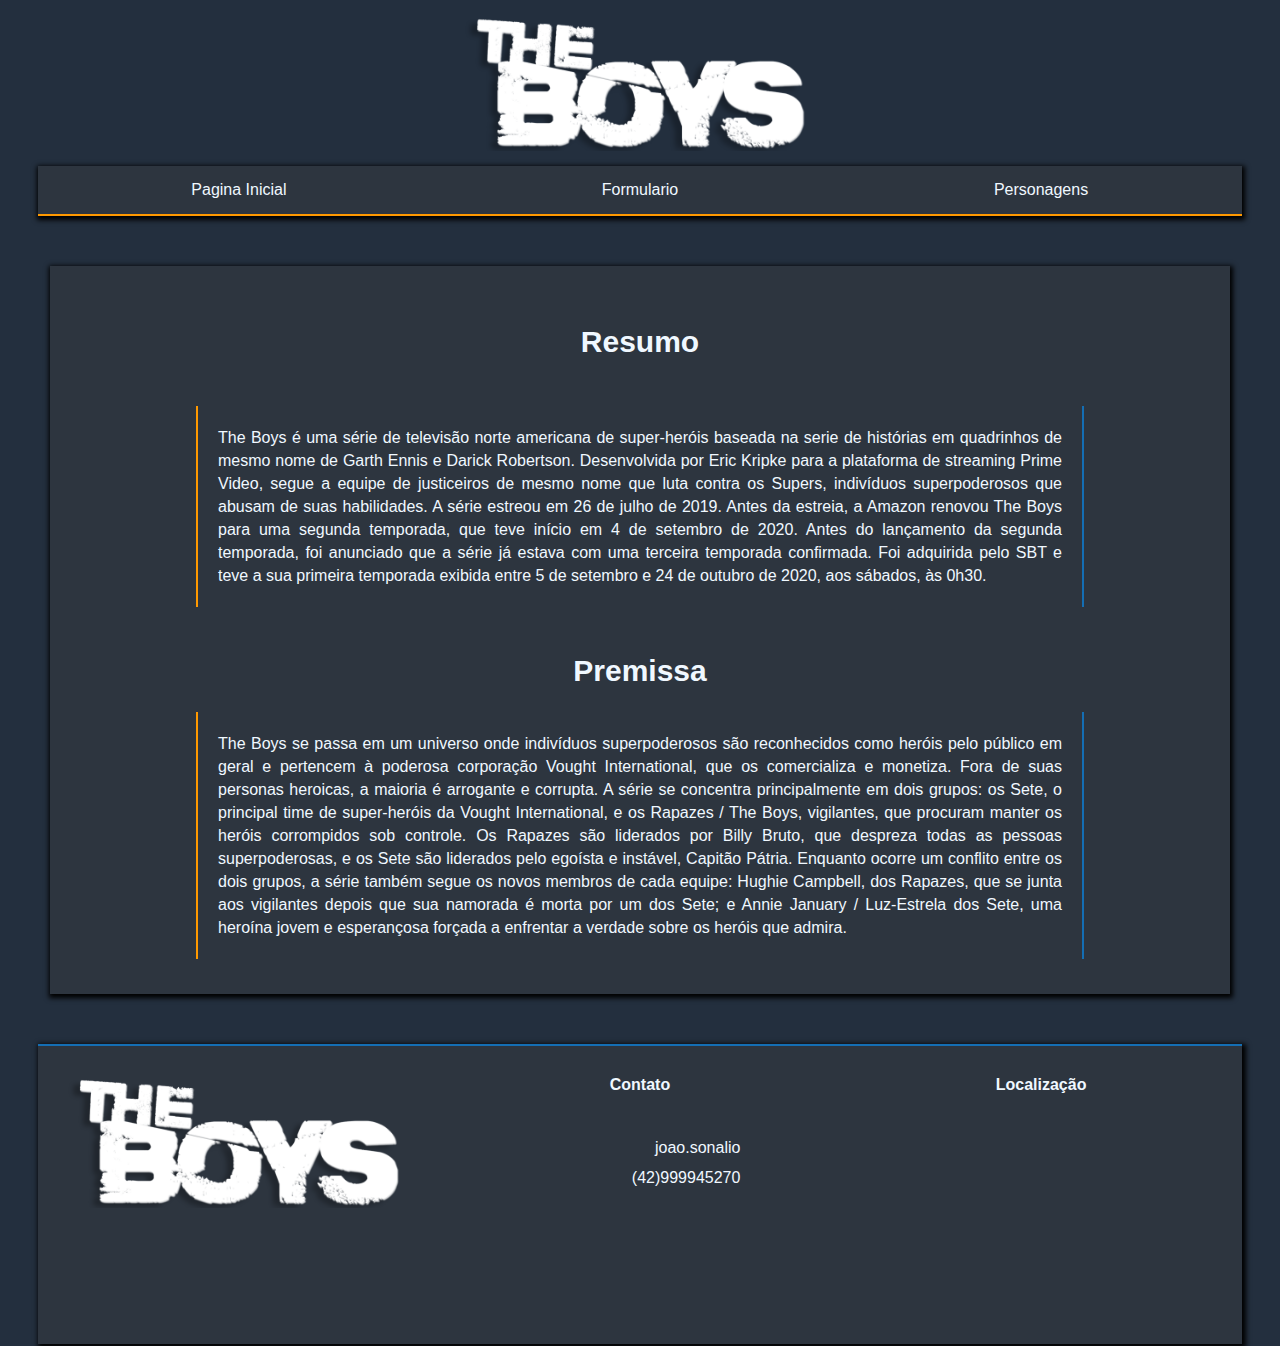
<file: index.html>
<!DOCTYPE html>
<html lang="en, pt-br">

<head>
    <meta name="description" content="Site The Boys">
    <meta name="keywords" content="The Boys, Trabalho">
    <meta charset="UTF-8">
    <meta name="viewport" content="width=device-width, initial-scale=1.0">
    <link rel="stylesheet" href="https://cdnjs.cloudflare.com/ajax/libs/font-awesome/6.6.0/css/all.min.css"
        integrity="sha512-Kc323vGBEqzTmouAECnVceyQqyqdsSiqLQISBL29aUW4U/M7pSPA/gEUZQqv1cwx4OnYxTxve5UMg5GT6L4JJg=="
        crossorigin="anonymous" referrerpolicy="no-referrer">
    <link rel="stylesheet" href="assets/css/CabecalhoRodape.css">
    <link rel="stylesheet" href="assets/css/PaginaInicial.css">
    <title>Pagina Inicial</title>
</head>

<body>

    <!-- --------------------------Cabeçalho-------------------------- -->
    <header>
        <img src="assets/img/logo_white.png" alt="LogoTheBoys" class="LogoSite">

        <nav>
            <div class="w33"><a href="index.html">Pagina Inicial</a></div>
            <div class="w33"><a href="Formulario.html">Formulario</a></div>
            <div class="w33"><a href="Personagens.html">Personagens</a></div>
        </nav>
        <div class="mobile">
            <a href="" class="fa-solid fa-bars"></a>
        </div>
    </header>
    <!-- --------------------------Cabeçalho-------------------------- -->

    <main>

        <section>

            <article class="conteudo">
               
                <h1 class="titulo">
                    Resumo
                </h1>
                <p class="conteudo">
                The Boys é uma série de televisão norte americana de super-heróis baseada na serie de histórias em quadrinhos de mesmo nome de Garth Ennis e Darick Robertson. Desenvolvida por Eric Kripke para a plataforma de streaming Prime Video, segue a equipe de justiceiros de mesmo nome que luta contra os Supers, indivíduos superpoderosos que abusam de suas habilidades.
                A série estreou em 26 de julho de 2019. Antes da estreia, a Amazon renovou The Boys para uma segunda temporada, que teve início em 4 de setembro de 2020. Antes do lançamento da segunda temporada, foi anunciado que a série já estava com uma terceira temporada confirmada.
                Foi adquirida pelo SBT e teve a sua primeira temporada exibida entre 5 de setembro e 24 de outubro de 2020, aos sábados, às 0h30.
                </p>

                <h1 class="titulo">
                    Premissa
                </h1>
                <p class="conteudo">
                The Boys se passa em um universo onde indivíduos superpoderosos são reconhecidos como heróis pelo público em geral e pertencem à poderosa corporação Vought International, que os comercializa e monetiza. Fora de suas personas heroicas, a maioria é arrogante e corrupta. A série se concentra principalmente em dois grupos: os Sete, o principal time de super-heróis da Vought International, e os Rapazes / The Boys, vigilantes, que procuram manter os heróis corrompidos sob controle.
                Os Rapazes são liderados por Billy Bruto, que despreza todas as pessoas superpoderosas, e os Sete são liderados pelo egoísta e instável, Capitão Pátria. Enquanto ocorre um conflito entre os dois grupos, a série também segue os novos membros de cada equipe: Hughie Campbell, dos Rapazes, que se junta aos vigilantes depois que sua namorada é morta por um dos Sete; e Annie January / Luz-Estrela dos Sete, uma heroína jovem e esperançosa forçada a enfrentar a verdade sobre os heróis que admira.
                </p>  
    
            </article>
            
    
        </section>

    </main>

    <!-- --------------------------Rodapé-------------------------- -->
    <footer>

        <div class="rodape">
            <div class="w33">
                <img class="LogoRodape" src="assets/img/logo_white.png" alt="LogoTheBoys">
            </div>
    
            <div class="w33">
                <h4>Contato</h4>
                <table>
                    <tbody>
                        <tr>
                            <td><a href="https://www.instagram.com/joao.sonalio/" target="_blank"><i class="fa-brands fa-instagram"></i></a>
                            </td>
                            <td>joao.sonalio</td>
                        </tr>
                        <tr>
                            <td><a
                                    href="https://api.whatsapp.com/send/?phone=42999945270&text&type=phone_number&app_absent=0" target="_blank"><i
                                        class="fa-brands fa-whatsapp"></i></a></td>
                            <td>(42)999945270</td>
                        </tr>
                    </tbody>
    
                </table>
            </div>
    
            <div class="w33">
                <h4>Localização</h4>
                <iframe
                    src="https://www.google.com/maps/embed?pb=!1m18!1m12!1m3!1d3443.843861908598!2d-51.05014303612233!3d-26.227693068539793!2m3!1f0!2f0!3f0!3m2!1i1024!2i768!4f13.1!3m3!1m2!1s0x94e6602a2f792417%3A0x260a3f120bc90789!2sIFPR%20-%20Campus%20Uni%C3%A3o%20da%20Vit%C3%B3ria!5e0!3m2!1spt-BR!2sbr!4v1725923121642!5m2!1spt-BR!2sbr"
                    width="600" height="450" style="border:0;" allowfullscreen="" loading="lazy"
                    referrerpolicy="no-referrer-when-downgrade"></iframe>
            </div>
        </div>

    </footer>

    <!-- --------------------------Rodapé-------------------------- -->
</body>

</html>
</file>
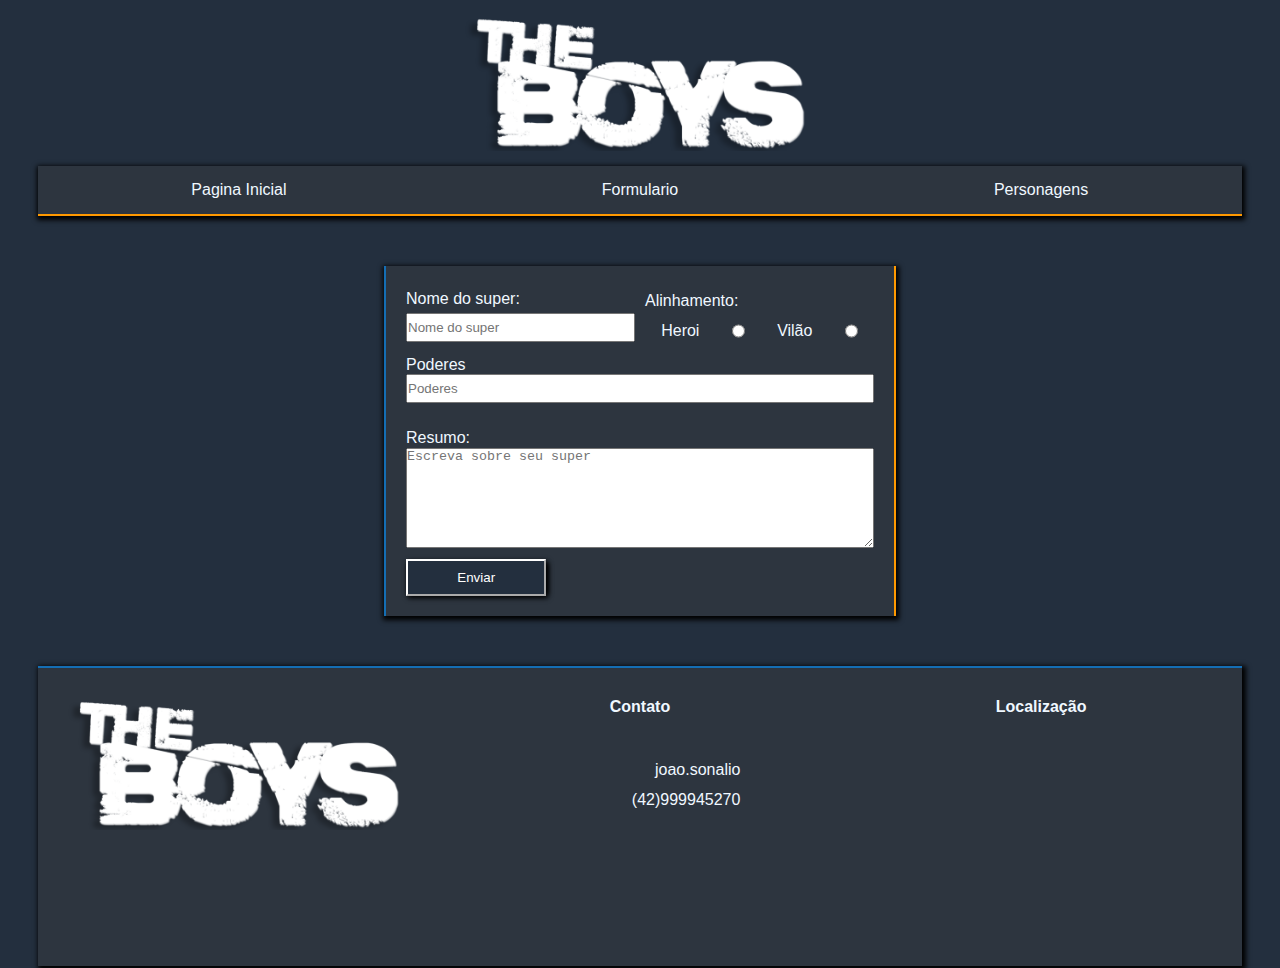
<file: Formulario.html>
<!DOCTYPE html>
<html lang="en">

<head>
    <meta charset="UTF-8">
    <meta name="description" content="Monte seu personagem">
    <meta name="keywords" content="Formulario, Monte seu personagem">
    <meta name="viewport" content="width=device-width, initial-scale=1.0">
    <link rel="stylesheet" href="https://cdnjs.cloudflare.com/ajax/libs/font-awesome/6.6.0/css/all.min.css"
        integrity="sha512-Kc323vGBEqzTmouAECnVceyQqyqdsSiqLQISBL29aUW4U/M7pSPA/gEUZQqv1cwx4OnYxTxve5UMg5GT6L4JJg=="
        crossorigin="anonymous" referrerpolicy="no-referrer">
    <link rel="stylesheet" href="assets/css/CabecalhoRodape.css">
    <link rel="stylesheet" href="assets/css/Formulario.css">
    <title>Monte seu personagem</title>
</head>

<body>

    <!-- --------------------------Cabeçalho-------------------------- -->
    <header>
        <img src="assets/img/logo_white.png" alt="LogoTheBoys" class="LogoSite">

        <nav>
            <div class="w33"><a href="index.html">Pagina Inicial</a></div>
            <div class="w33"><a href="Formulario.html">Formulario</a></div>
            <div class="w33"><a href="Personagens.html">Personagens</a></div>
        </nav>
        <div class="mobile">
            <a href="" class="fa-solid fa-bars"></a>
        </div>
    </header>
    <!-- --------------------------Cabeçalho-------------------------- -->

    <main>

        <!-- --------------------------Formulario-------------------------- -->

        <div class="formulario">
            <form>

                <div class="item Nome">
                    <label for="name">Nome do super:</label>
                    <input type="text" id="name" name="name" placeholder="Nome do super">
                </div>
                <div class="item Radio">
                    <label for="name">Alinhamento:</label>

                    <div class="BotaoRadio">
                        <label  for="alignment">Heroi</label>
                        <input type="radio" id="alignment"  name="alignment" value="Herói">
                    
                        <label for="alignment">Vilão</label>
                        <input type="radio" id="alignment" name="alignment" value="Vilão">
                    </div>

                </div>

                <div class="Poderes">
                    <label for="Poderes">Poderes</label>
                    <input type="text" name="Poderes" id="poderes" class="Poderes" placeholder="Poderes">
                </div>
                <div class="item Resumo">
                    <label for="abstract">Resumo:</label>
                    <textarea name="Resumo" id="Resumo" placeholder="Escreva sobre seu super"></textarea>
                </div>
                <div class="item Botao">
                    <input type="button" value="Criar" id="button">
                </div>

                <input type="button" class="Botao" value="Enviar">

            </form>
        </div>

        <!-- --------------------------Formulario-------------------------- -->

    </main>



    <!-- --------------------------Rodapé-------------------------- -->
    <footer>

        <div class="rodape">
            <div class="w33">
                <img class="LogoRodape" src="assets/img/logo_white.png" alt="LogoTheBoys">
            </div>

            <div class="w33">
                <h4>Contato</h4>
                <table>
                    <tbody>
                        <tr>
                            <td><a href="https://www.instagram.com/joao.sonalio/" target="_blank"><i
                                        class="fa-brands fa-instagram"></i></a>
                            </td>
                            <td>joao.sonalio</td>
                        </tr>
                        <tr>
                            <td><a href="https://api.whatsapp.com/send/?phone=42999945270&text&type=phone_number&app_absent=0"
                                    target="_blank"><i class="fa-brands fa-whatsapp"></i></a></td>
                            <td>(42)999945270</td>
                        </tr>
                    </tbody>

                </table>
            </div>

            <div class="w33">
                <h4>Localização</h4>
                <iframe
                    src="https://www.google.com/maps/embed?pb=!1m18!1m12!1m3!1d3443.843861908598!2d-51.05014303612233!3d-26.227693068539793!2m3!1f0!2f0!3f0!3m2!1i1024!2i768!4f13.1!3m3!1m2!1s0x94e6602a2f792417%3A0x260a3f120bc90789!2sIFPR%20-%20Campus%20Uni%C3%A3o%20da%20Vit%C3%B3ria!5e0!3m2!1spt-BR!2sbr!4v1725923121642!5m2!1spt-BR!2sbr"
                    width="600" height="450" style="border:0;" allowfullscreen="" loading="lazy"
                    referrerpolicy="no-referrer-when-downgrade"></iframe>
            </div>
        </div>

    </footer>

    <!-- --------------------------Rodapé-------------------------- -->


</body>

</html>
</file>
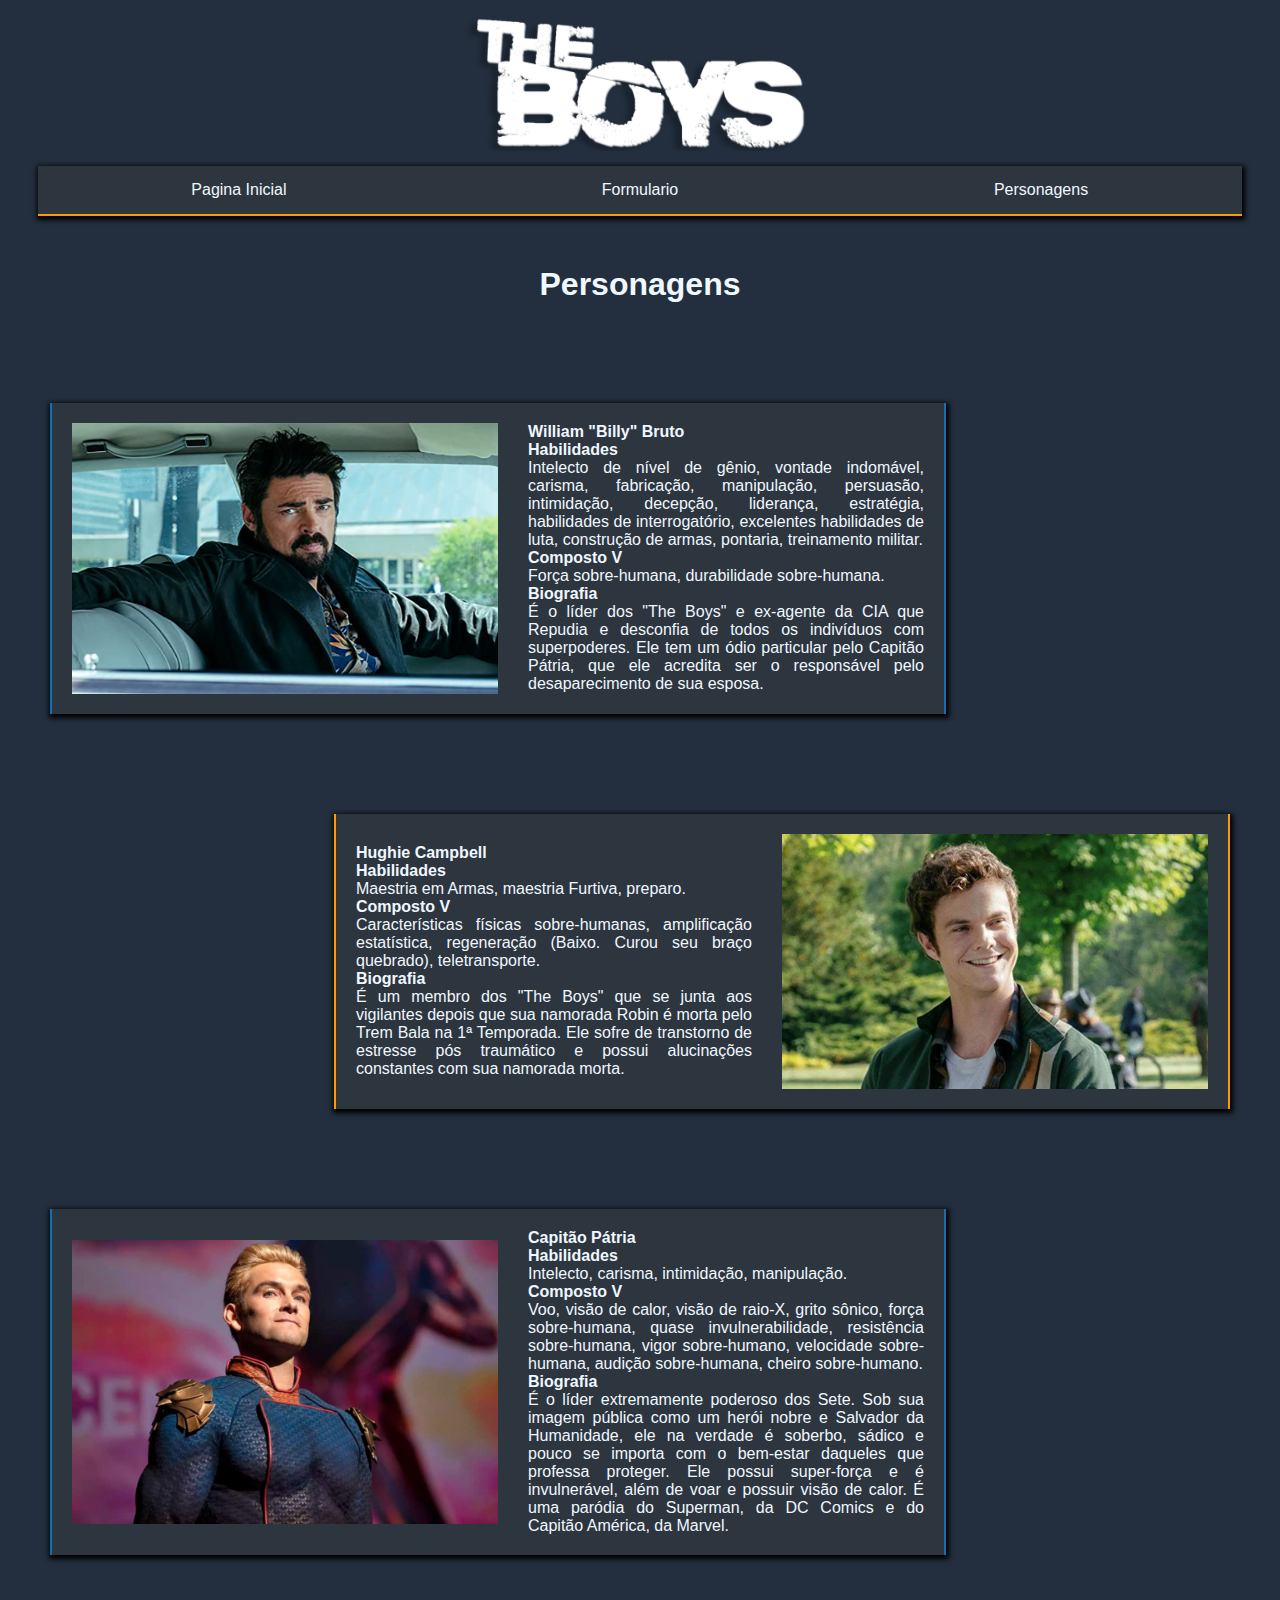
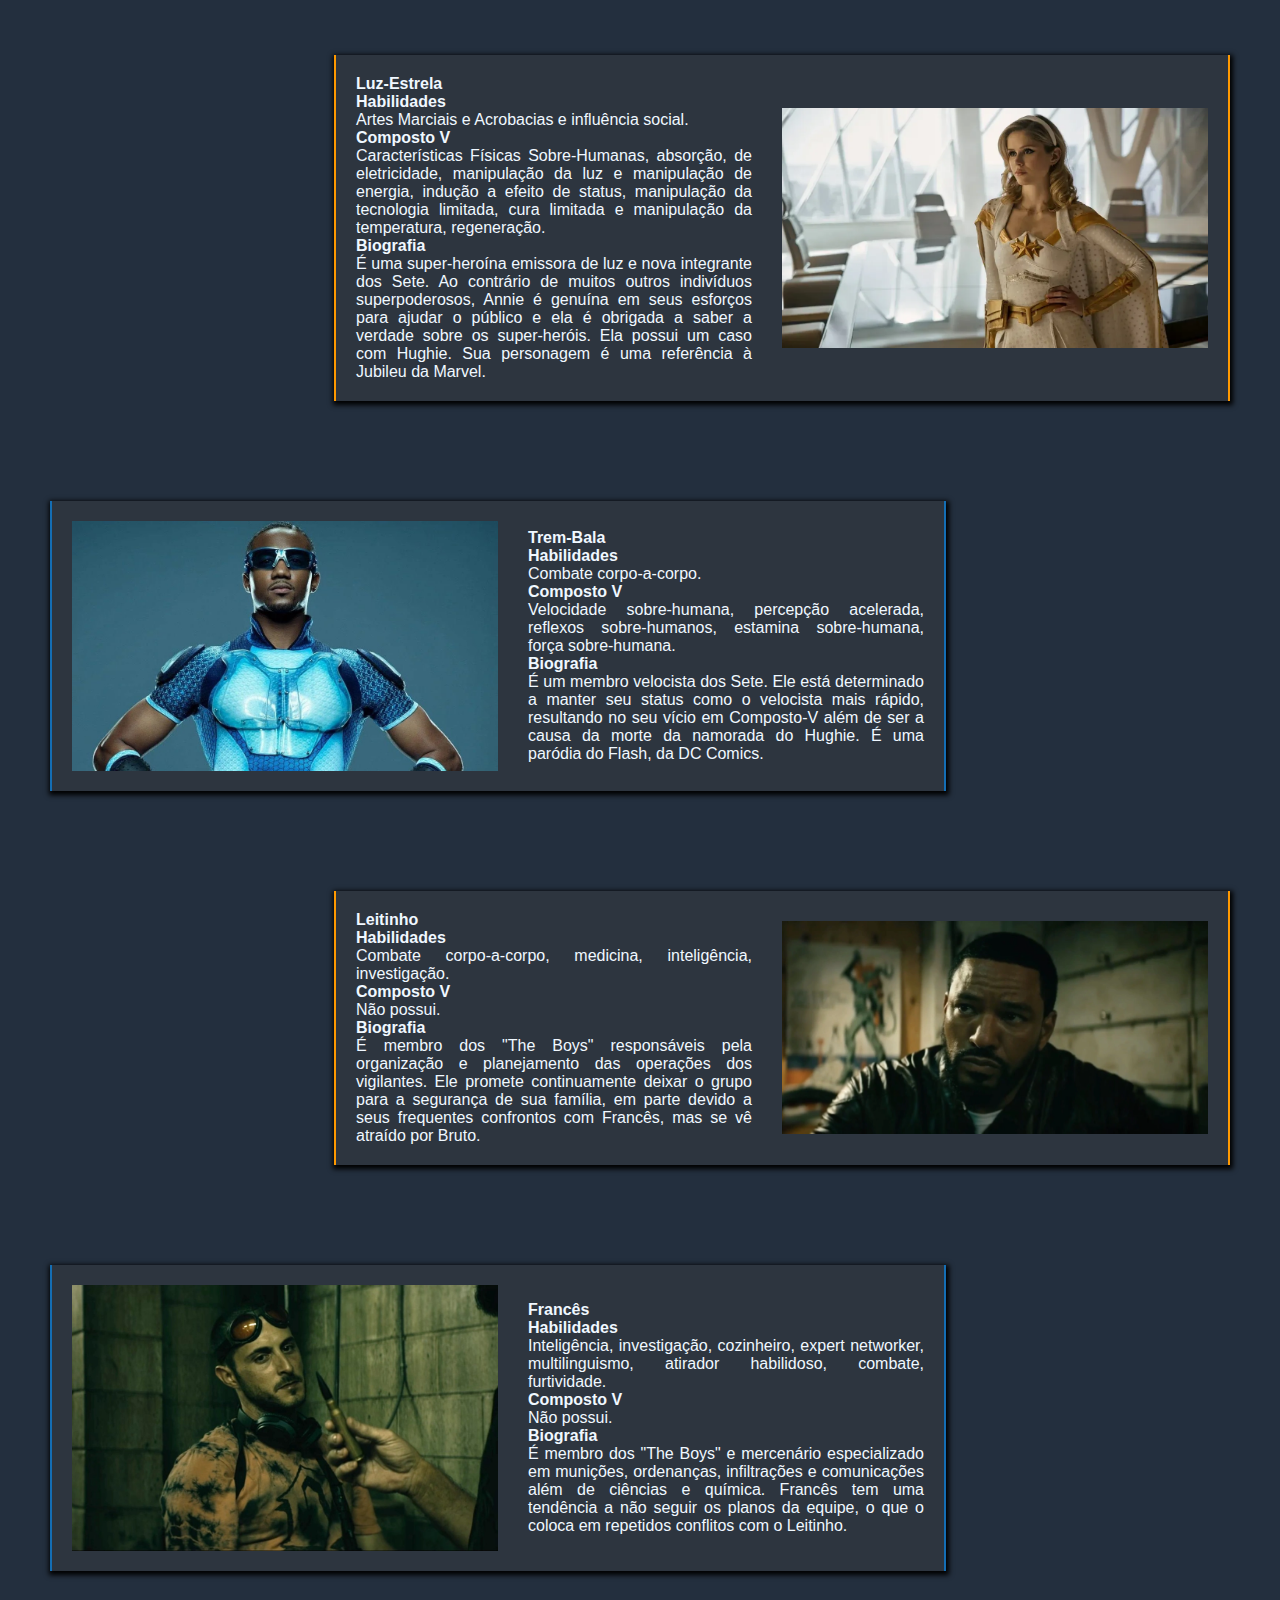
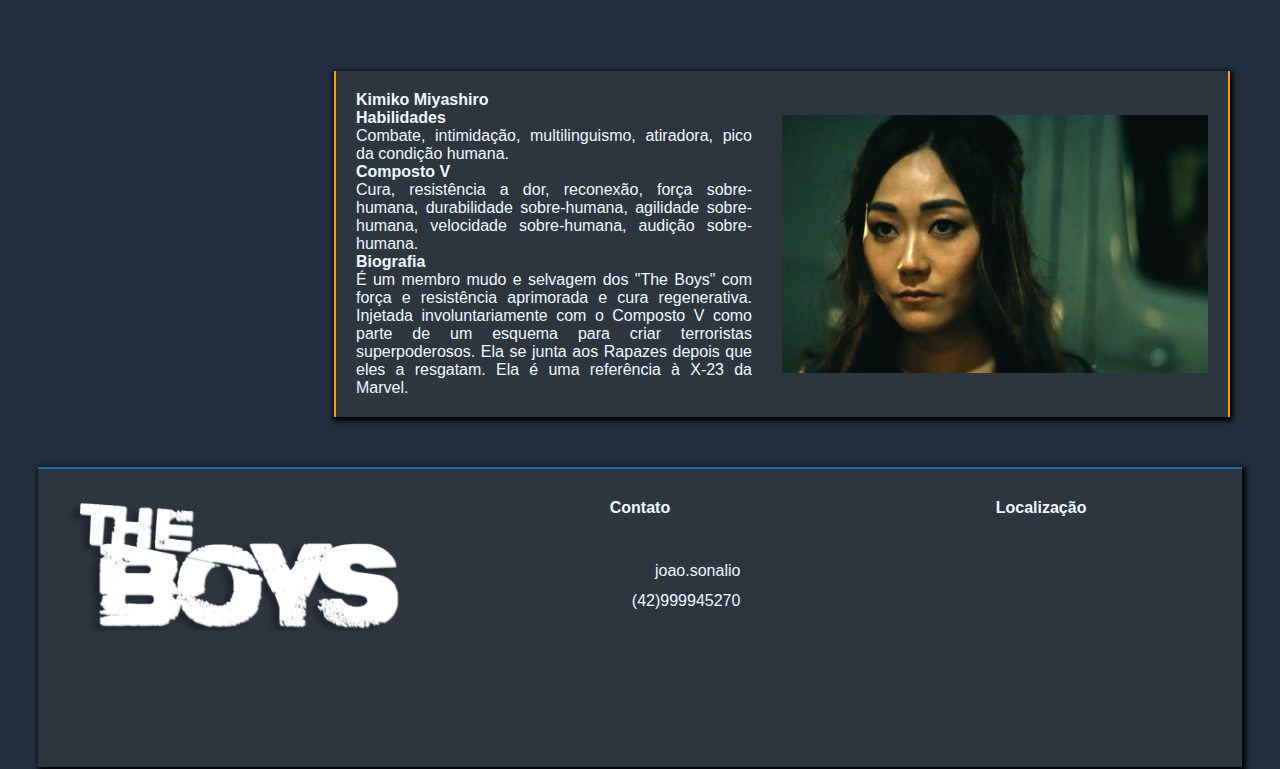
<file: Personagens.html>
<!DOCTYPE html>
<html lang="en">

<head>
    <meta name="description" content="Site The Boys">
    <meta name="keywords" content="The Boys,Personagens">
    <meta charset="UTF-8">
    <meta name="viewport" content="width=device-width, initial-scale=1.0">
    <link rel="stylesheet" href="https://cdnjs.cloudflare.com/ajax/libs/font-awesome/6.6.0/css/all.min.css"
        integrity="sha512-Kc323vGBEqzTmouAECnVceyQqyqdsSiqLQISBL29aUW4U/M7pSPA/gEUZQqv1cwx4OnYxTxve5UMg5GT6L4JJg=="
        crossorigin="anonymous" referrerpolicy="no-referrer">
    <link rel="stylesheet" href="assets/css/CabecalhoRodape.css">
    <link rel="stylesheet" href="assets/css/Personagens.css">
    <title>Personagens</title>
</head>

<body>

    <!-- --------------------------Cabeçalho-------------------------- -->
    <header>
        <img src="assets/img/logo_white.png" alt="LogoTheBoys" class="LogoSite">

        <nav>
            <div class="w33"><a href="index.html">Pagina Inicial</a></div>
            <div class="w33"><a href="Formulario.html">Formulario</a></div>
            <div class="w33"><a href="Personagens.html">Personagens</a></div>
        </nav>
        <div class="mobile">
            <a href="" class="fa-solid fa-bars"></a>
        </div>
    </header>
    <!-- --------------------------Cabeçalho-------------------------- -->

    <main>

        <h1>Personagens</h1>


        <div class="esquerda">
            <img class="imagemPersonagem" src="assets/img/butcher.jpg" alt="Billy Bruto">
            <div class="conteudo">
                <h4>William "Billy" Bruto</h4>
                <h4>Habilidades</h4>
                <p> Intelecto de nível de gênio, vontade indomável, carisma, fabricação, manipulação, persuasão,
                    intimidação, decepção, liderança, estratégia, habilidades de interrogatório, excelentes habilidades
                    de
                    luta, construção de armas, pontaria, treinamento militar.</p>
                <h4>Composto V</h4>
                <p>Força sobre-humana, durabilidade sobre-humana.</p>
                <h4>Biografia</h4>
                <p>É o líder dos "The Boys" e ex-agente da CIA que Repudia e desconfia de todos os indivíduos com
                    superpoderes.
                    Ele tem um ódio particular pelo Capitão Pátria, que ele acredita ser o responsável pelo
                    desaparecimento
                    de sua esposa.</p>
            </div>

        </div>

        <div class="direita">
            
            <div class="conteudo">
                <h4>Hughie Campbell</h4>
                <h4>Habilidades</h4>
                <p> Maestria em Armas, maestria Furtiva, preparo.</p>
                <h4>Composto V</h4>
                <p>Características físicas sobre-humanas, amplificação estatística, regeneração (Baixo. Curou seu braço
                    quebrado), teletransporte.</p>
                <h4>Biografia</h4>
                <p>É um membro dos "The Boys" que se junta aos vigilantes depois que sua namorada Robin é morta pelo Trem
                    Bala na 1ª Temporada. Ele sofre de transtorno de estresse pós traumático e possui alucinações
                    constantes com sua namorada morta.</p>
            </div>
            <img class="imagemPersonagem" src="assets/img/hughie.jpg" alt="Hughie Campbell">

        </div>

        <div class="esquerda">
            <img class="imagemPersonagem" src="assets/img/capitao.jpg" alt="Capitão Pátria">
            <div class="conteudo">
                <h4>Capitão Pátria</h4>
                <h4>Habilidades</h4>
                <p> Intelecto, carisma, intimidação, manipulação.</p>
                <h4>Composto V</h4>
                <p>Voo, visão de calor, visão de raio-X, grito sônico, força sobre-humana, quase
                    invulnerabilidade, resistência sobre-humana, vigor sobre-humano, velocidade sobre-humana,
                    audição sobre-humana, cheiro sobre-humano.</p>
                <h4>Biografia</h4>
                <p>É o líder extremamente poderoso dos Sete. Sob sua imagem pública como um herói nobre e
                    Salvador da Humanidade, ele na verdade é soberbo, sádico e pouco se importa com o bem-estar
                    daqueles que professa proteger. Ele possui super-força e é invulnerável, além de voar e
                    possuir visão de calor. É uma paródia do Superman, da DC Comics e do Capitão América, da
                    Marvel.</p>
            </div>
        </div>

        <div class="direita">

            <div class="conteudo">
                <h4>Luz-Estrela</h4>
                <h4>Habilidades</h4>
                <p> Artes Marciais e Acrobacias e influência social.</p>
                <h4>Composto V</h4>
                <p>Características Físicas Sobre-Humanas, absorção, de eletricidade, manipulação da luz e manipulação de
                    energia, indução a efeito de status, manipulação da tecnologia limitada, cura limitada e manipulação
                    da temperatura, regeneração.</p>
                <h4>Biografia</h4>
                <p>É uma super-heroína emissora de luz e nova integrante dos Sete. Ao contrário de muitos outros
                    indivíduos superpoderosos, Annie é genuína em seus esforços para ajudar o público e ela é obrigada a
                    saber a verdade sobre os super-heróis. Ela possui um caso com Hughie. Sua personagem é uma
                    referência à Jubileu da Marvel.</p>
            </div>
            <img class="imagemPersonagem" src="assets/img/luz.webp" alt="Luz-Estrela">
        </div>

        <div class="esquerda">
            <img class="imagemPersonagem" src="assets/img/trem.jpg" alt="Trem Bala">
        <div class="conteudo">
            <h4>Trem-Bala</h4>
            <h4>Habilidades</h4>
            <p> Combate corpo-a-corpo.</p>
            <h4>Composto V</h4>
            <p>Velocidade sobre-humana, percepção acelerada, reflexos sobre-humanos, estamina sobre-humana, força
                sobre-humana.</p>
            <h4>Biografia</h4>
            <p>É um membro velocista dos Sete. Ele está determinado a manter seu status como o velocista mais rápido,
                resultando no seu vício em Composto-V além de ser a causa da morte da namorada do Hughie. É uma paródia
                do Flash, da DC Comics.</p>
        </div>

        </div>

        <div class="direita">

            <div class="conteudo">
                <h4>Leitinho</h4>
                <h4>Habilidades</h4>
                <p> Combate corpo-a-corpo, medicina, inteligência, investigação.</p>
                <h4>Composto V</h4>
                <p> Não possui.</p>
                <h4>Biografia</h4>
                <p>É membro dos "The Boys" responsáveis pela organização e planejamento das operações dos vigilantes.
                    Ele
                    promete continuamente deixar o grupo para a segurança de sua família, em parte devido a seus
                    frequentes confrontos com Francês, mas se vê atraído por Bruto.</p>
            </div>
            <img class="imagemPersonagem" src="assets/img/leitinho.webp" alt="Leitinho">
        </div>

        <div class="esquerda">
            <img class="imagemPersonagem" src="assets/img/frenchie.jpg" alt="Francês">
            <div class="conteudo">
                <h4>Francês</h4>
                <h4>Habilidades</h4>
                <p> Inteligência, investigação, cozinheiro, expert networker, multilinguismo, atirador habilidoso,
                    combate, furtividade.</p>
                <h4>Composto V</h4>
                <p> Não possui.</p>
                <h4>Biografia</h4>
                <p>É membro dos "The Boys" e mercenário especializado em munições, ordenanças, infiltrações e comunicações
                    além de ciências e química. Francês tem uma tendência a não seguir os planos da equipe, o que o
                    coloca em repetidos conflitos com o Leitinho.</p>
            </div>
        </div>

        <div class="direita">

            <div class="conteudo">
                <h4>Kimiko Miyashiro</h4>
                <h4>Habilidades</h4>
                <p>Combate, intimidação, multilinguismo, atiradora, pico da condição humana.</p>
                <h4>Composto V</h4>
                <p>Cura, resistência a dor, reconexão, força sobre-humana, durabilidade sobre-humana, agilidade
                    sobre-humana, velocidade sobre-humana, audição sobre-humana.</p>
                <h4>Biografia</h4>
                <p>É um membro mudo e selvagem dos "The Boys" com força e resistência aprimorada e cura regenerativa.
                    Injetada involuntariamente com o Composto V como parte de um esquema para criar terroristas
                    superpoderosos. Ela se junta aos Rapazes depois que eles a resgatam. Ela é uma referência à X-23 da
                    Marvel.</p>
            </div>
            <img class="imagemPersonagem" src="assets/img/kimiko.jpg" alt="Kimiko">
        </div>
        
    </main>


    <!-- --------------------------Rodapé-------------------------- -->
    <footer>

        <div class="rodape">
            <div class="w33">
                <img class="LogoRodape" src="assets/img/logo_white.png" alt="LogoTheBoys">
            </div>

            <div class="w33">
                <h4>Contato</h4>
                <table>
                    <tbody>
                        <tr>
                            <td><a href="https://www.instagram.com/joao.sonalio/" target="_blank"><i
                                        class="fa-brands fa-instagram"></i></a>
                            </td>
                            <td>joao.sonalio</td>
                        </tr>
                        <tr>
                            <td><a href="https://api.whatsapp.com/send/?phone=42999945270&text&type=phone_number&app_absent=0"
                                    target="_blank"><i class="fa-brands fa-whatsapp"></i></a></td>
                            <td>(42)999945270</td>
                        </tr>
                    </tbody>

                </table>
            </div>

            <div class="w33">
                <h4>Localização</h4>
                <iframe
                    src="https://www.google.com/maps/embed?pb=!1m18!1m12!1m3!1d3443.843861908598!2d-51.05014303612233!3d-26.227693068539793!2m3!1f0!2f0!3f0!3m2!1i1024!2i768!4f13.1!3m3!1m2!1s0x94e6602a2f792417%3A0x260a3f120bc90789!2sIFPR%20-%20Campus%20Uni%C3%A3o%20da%20Vit%C3%B3ria!5e0!3m2!1spt-BR!2sbr!4v1725923121642!5m2!1spt-BR!2sbr"
                    width="600" height="450" style="border:0;" allowfullscreen="" loading="lazy"
                    referrerpolicy="no-referrer-when-downgrade"></iframe>
            </div>
        </div>

    </footer>

    <!-- --------------------------Rodapé-------------------------- -->

</body>

</html>
</file>
<file: assets/css/CabecalhoRodape.css>
*{
    margin: 0;
    padding: 0;
    box-sizing: border-box;
}

body{
    background-color:#232f3e ;
    color:aliceblue;
    font-family: Verdana, Geneva, Tahoma, sans-serif;
    font-size: 16px;
}

/*
Cores:

Cinza escuro #232f3e
Cinza Claro #2d353f
Laranja #ff9900
Azul #146eb4
Branco #ffffff
*/


/* --------------------------Cabeçalho--------------------------*/
header{
    width: 100%;
    display: flex;
    flex-wrap: nowrap;
    flex-direction: column;
    align-items: center;
}

.LogoSite{
    display: block;
    margin: 15px auto;
    width: 350px;

}

.LogoRodape{
    width: 100%;
}

nav{
    background-color: #2d353f;

    position: sticky;
    width: 94%;

    display: flex;
    flex-flow: row nowrap;
    justify-content: space-evenly;
    align-items: center;

    border-bottom: 2px solid #ff9900;

    box-shadow: 1px 2px 5px 2px black;
}

.w33{
    width: 33.333%;
}

nav div{
    
    padding-bottom: 15px;
    padding-top: 15px;

    height: 100%;

    display: flex;
    align-items: center;
    justify-content: center;

}


a{
    
    text-decoration: none;
    color: aliceblue;
}

.mobile{
    display: none;
}

nav div:hover{
    transition: 0.2s;
    border-bottom: 2px solid #ff9900;   
    font-size: 16.5px;
}

@media screen and (max-width:768px){
    
    nav{
        
        display: flex;
        flex-wrap: wrap;
        

    }

    .w33{
        width: 100%;
    }
}
    
@media screen and (max-width:500px) {
    
    nav{
        display: none;
    }
    
    .mobile{
        width: 100%;
        display: flex;
        justify-content: right;
        padding: 15px;
    }

}

/* --------------------------Cabeçalho--------------------------*/


/*--------------------------Rodapé--------------------------*/

footer{

    width: 100%;
    display: flex;
    justify-content: center;
}

.rodape{
    width: 94%;

    background-color: #2d353f;
    display: flex;
    flex-flow:row wrap;
    justify-content: space-around;

    border-top: solid 2px #146eb4;

    box-shadow: 2px 2px 5px 2px black;
}

footer div{
    
    height: 300px;

    display: flex;
    flex-direction: column;
    justify-content:start;
    align-items:center;
}

footer div.w33{
    
    padding: 30px;

}

table{
    width: 100%;

    padding: 45px;

    display: flex;
    justify-content: center;
}

tbody{
    width: 80%;
    height: 60px;

    justify-content: space-between;
    display: flex;
    flex-direction: column;
}

tr{
    height: 50px;
    display: flex;
    flex-direction: row;
    justify-content: space-between;
}

iframe{
    width: 225px;
    height: 225px;
}

@media screen and (max-width:768px) {
    .rodape{
        display: flex;
        flex-wrap: wrap;
        justify-content: center;
        height: 100%;
    }

    .w33 table tr{
        flex-wrap: wrap;
    }
}

/*--------------------------Rodapé--------------------------*/
</file>
<file: assets/css/PaginaInicial.css>
/* --------------------------Corpo do Texto--------------------------*/

main{
    margin: 50px;


    display: flex;
    justify-content: center;
    align-items: center;
}

/*
Cores:

Cinza escuro #232f3e
Cinza Claro #2d353f
Laranja #ff9900
Azul #146eb4
Branco #ffffff
*/

section{

    background-color: #2d353f;

    box-shadow: 1px 2px 5px 2px black;

    padding: 35px;
}

article{
    height: 100%;
    width: 100%;

    display: grid;
    grid-template-columns: 1fr;
    grid-template-rows: 1fr 3fr 1fr 3fr;
    justify-items: center;
    align-items: center
    
}

article h1{
    font-size: 30px;
}

article p{
    width: 80%;

    padding: 20px;

    line-height: 23px;

    justify-content: center;
    text-align: justify;

    border-left: 2px solid #ff9900;
    border-right: 2px solid #146eb4;

}

/* --------------------------Corpo do Texto--------------------------*/
</file>
<file: assets/css/Formulario.css>
/*
Cores:

Cinza escuro #232f3e
Cinza Claro #2d353f
Laranja #ff9900
Azul #146eb4
Branco #ffffff
*/

.formulario{
    width: 100%;

    margin-top: 50px;
    margin-bottom: 50px;

    display: flex;
    align-items: center;
    justify-content: center;

    
}

form{
    width: 100%;
    max-width: 40%;
    height: 350px;

    background-color: #2d353f;

    padding: 20px;
    
    gap: 10px;

    border-left: solid 2px #146eb4;
    border-right: solid 2px #ff9900;

    box-shadow: 1px 2px 5px 2px black;

    display: grid;
    grid-template-columns:1fr 1fr;
    grid-template-rows: 1fr 1fr 2fr .6fr;
    grid-template-areas: 
    "Nome Radio"
    "Poderes Poderes"
    "Resumo Resumo"
    "Botao Botao";
}


form label{
    width: 100%;
    height: min-content;
}

form div input {
    line-height: 25px;
}

.item{

    display: flex;
    flex-direction: column;
    align-items: stretch;
    justify-content: space-evenly;
}

.Nome{
    grid-area: Nome;    
}

.Radio{
    grid-area: Radio;
    display: flex;
    flex-flow: row wrap;
    align-items: center;
    justify-content: start;
}

.BotaoRadio{
    width: 100%;

    display: flex;
    justify-content: space-around;
}

.BotaoRadio label{
    width: min-content;
}

.Poderes{
    grid-area: Poderes;

    width: 100%;
}

.Resumo{
    grid-area: Resumo
}

textarea{
    min-height: 100px;
}

.Botao{
    grid-area: Botao;
    width: 100%;
    max-width: 30%;
}

input[type="button"]{
    min-height: 30px;

    
    border-color: #ffffff;
    background-color: #232f3e;
    color: white;
    box-shadow: 2px 2px 5px black;
}

input[type="button"]:active{
    background-color: #ffffff;
}

input[type="button"]:hover{
    background-color: #ffffff;
    color: black;
}



@media screen and (max-width: 1000px) {
    
    form{
        grid-template-columns: 1fr;
        grid-template-areas: 
        "Nome"
        "Radio"
        "Poderes"
        "Resumo"
        "Botao";

        text-align: left;
        justify-content: center;
    }
}

@media screen and (max-width: 550px) {
    
    form{
        max-width: 220px;
    }
}
</file>
<file: assets/css/Personagens.css>
/*
Cores:

Cinza escuro #232f3e
Cinza Claro #2d353f
Laranja #ff9900
Azul #146eb4
Branco #ffffff
*/

main{
    display: flex;

    flex-direction: column;
}

h1{
    text-align: center;
    margin: 50px;
}

.esquerda{

    align-self: flex-start;

    margin: 50px;

    padding: 20px;

    width: 100%;
    max-width: 70%;
    height: 20%;
    
    gap: 30px;

    display: flex;
    align-items: center;
    justify-content: center;
    flex-direction: row;

    background-color: #2d353f;

    border-left: 2px solid #146eb4;
    border-right: 2px solid #146eb4;

    box-shadow: 1px 2px 5px 2px black;
}

.direita{

    align-self: flex-end;

    margin: 50px;

    padding: 20px;

    width: 100%;
    max-width: 70%;
    height: 100%;
    
    gap: 30px;

    display: flex;
    align-items: center;
    justify-content: center;
    flex-direction: row;

    background-color: #2d353f;

    border-left: 2px solid #ff9900;
    border-right: 2px solid #ff9900;

    box-shadow: 1px 2px 5px 2px black;
}

.imagemPersonagem{
    width: 50%;
    
}

.conteudo{
    width: 50%;
    height: 100%;

    display: flex;
    flex-direction: column;
    justify-content: space-around;
    text-align: justify;
}

h4{

}

p{
    width: 100%;
}

@media screen and (max-width: 800px) {
    
    h1{
        text-align: center;
    }

    .esquerda{
        flex-wrap: wrap;

        align-self: center;
    }
    .direita{
        flex-flow: column-reverse;
        flex-wrap: wrap;
        
        align-self: center;
    }

    .imagemPersonagem{
        width: 100%;
    }

    .conteudo{
        width: 100%;
    }
}
</file>
